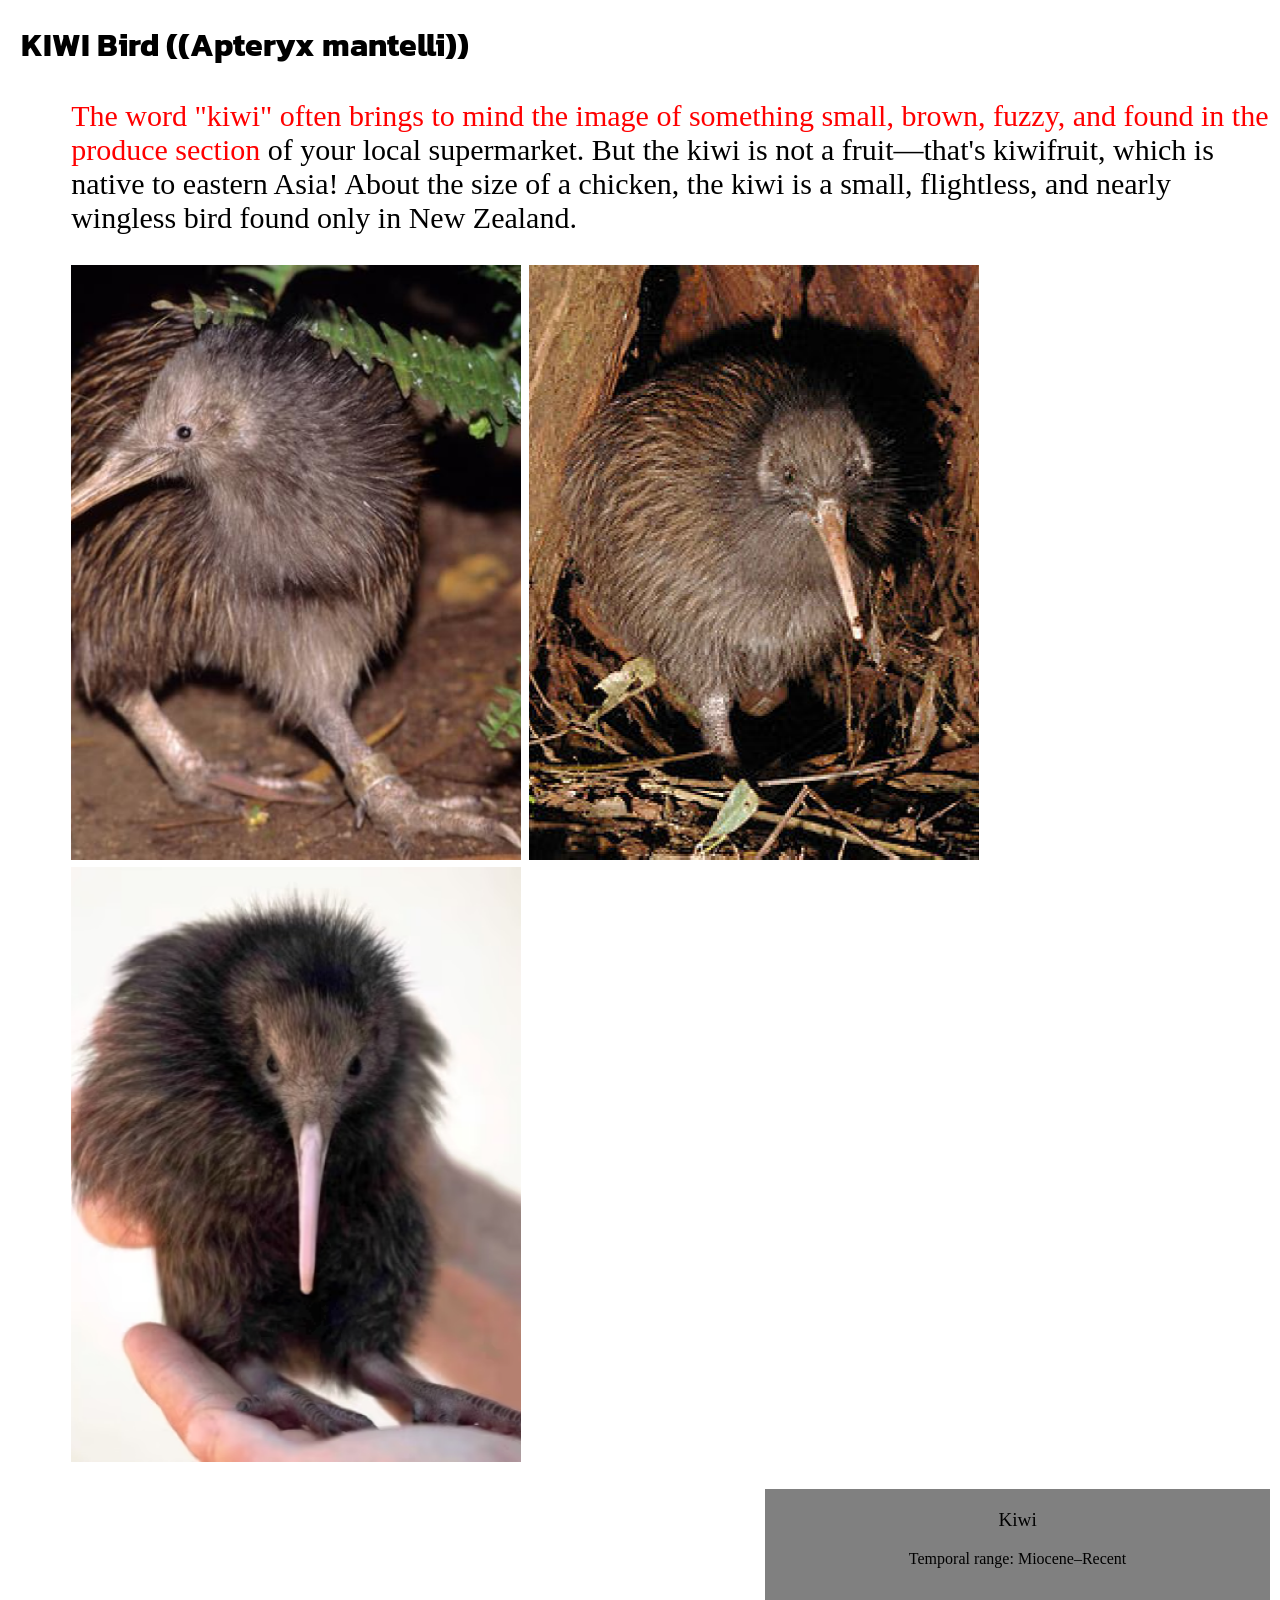
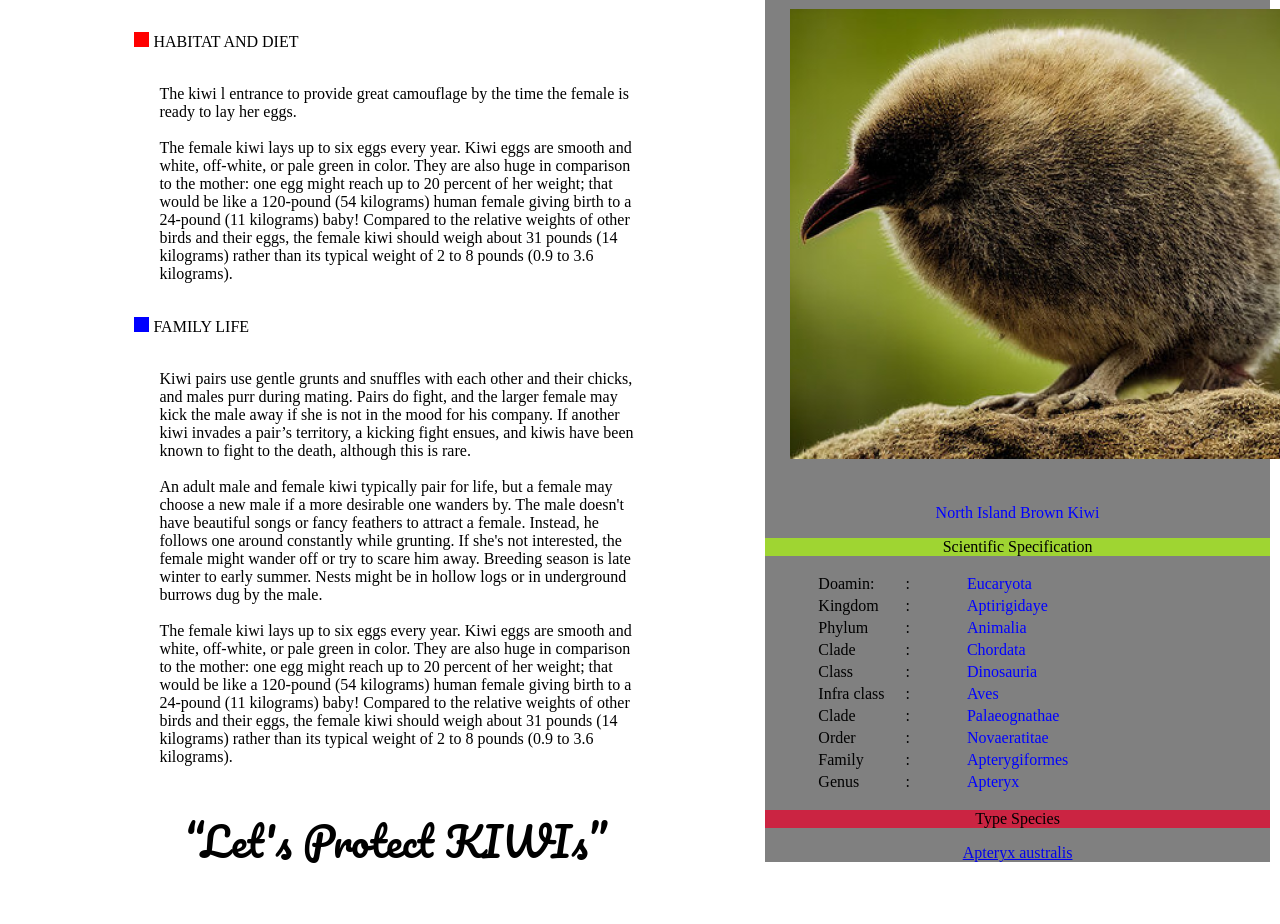
<file: index.html>
<!DOCTYPE html>
<html lang="en">
<head>
  <meta charset="UTF-8">
  <meta name="viewport" content="width=device-width, initial-scale=1.0">
  <title>Document</title>
  <link rel="stylesheet" href="./style.css">
  <link rel="preconnect" href="https://fonts.googleapis.com">
  <link rel="preconnect" href="https://fonts.gstatic.com" crossorigin>
  <link href="https://fonts.googleapis.com/css2?family=Kanit:wght@500&display=swap" rel="stylesheet">
  <link rel="preconnect" href="https://fonts.googleapis.com">
  <link rel="preconnect" href="https://fonts.gstatic.com" crossorigin>
  <link href="https://fonts.googleapis.com/css2?family=Kanit:wght@500&family=Pacifico&display=swap" rel="stylesheet">
</head>
<body>
    <h1 style="font-family: kanit;padding-left: 1%;">KIWI Bird ((Apteryx mantelli))</h1>

    <div style="font-size: 30px; padding-left: 5%;">
    <p>
      <span style="color: red;">The word "kiwi" often brings to mind the image of something small, brown, fuzzy, and found in the produce section</span> 
      of your local supermarket. But the kiwi is not a fruit—that's kiwifruit, which is native to eastern Asia! About the size of a chicken, the kiwi is a small, flightless, and nearly wingless bird found only in New Zealand.
    </p>
    <img src="asset/Rectangle 2.png" alt="kivi pic" class="pic3">
    <img src="asset/Rectangle 3.png" alt="kivi pic" class="pic3">
    <img src="asset/Rectangle 4.png" alt="kivi pic" class="pic3"><br>
  </div>


  <div class="parent">
    <div class="left">
      <p><div id="redbox"></div> HABITAT AND DIET</p><br><div style="padding-left: 5%;">The kiwi l entrance to provide great camouflage by the time the female is ready to lay her eggs. <br><br>
        The female kiwi lays up to six eggs every year. Kiwi eggs are smooth and white, off-white, or pale green in color. They are also huge in comparison to the mother: one egg might reach up to 20 percent of her weight; that would be like a 120-pound (54 kilograms) human female giving birth to a 24-pound (11 kilograms) baby! Compared to the relative weights of other birds and their eggs, the female kiwi should weigh about 31 pounds (14 kilograms) rather than its typical weight of 2 to 8 pounds (0.9 to 3.6 kilograms).</div><br>

        <p><span id="bluebox"></span> FAMILY LIFE</p><br><div style="padding-left: 5%;">Kiwi pairs use gentle grunts and snuffles with each other and their chicks, and males purr      during mating. Pairs do fight, and the larger female may kick the male away if she is not in the mood for his company. If another kiwi invades a pair’s territory, a kicking fight ensues, and kiwis have been known to fight to the death, although this is rare. <br><br>

        An adult male and female kiwi typically pair for life, but a female may choose a new male if a more desirable one wanders by. The male doesn't have beautiful songs or fancy feathers to attract a female. Instead, he follows one around constantly while grunting. If she's not interested, the female might wander off or try to scare him away.
        Breeding season is late winter to early summer. Nests might be in hollow logs or in underground burrows dug by the male.<br><br>
        
        The female kiwi lays up to six eggs every year. Kiwi eggs are smooth and white, off-white, or pale green in color. They are also huge in comparison to the mother: one egg might reach up to 20 percent of her weight; that would be like a 120-pound (54 kilograms) human female giving birth to a 24-pound (11 kilograms) baby! Compared to the relative weights of other birds and their eggs, the female kiwi should weigh about 31 pounds (14 kilograms) rather than its typical weight of 2 to 8 pounds (0.9 to 3.6 kilograms).</div>
        <p style="font-family: pacifico; font-size: 40px;padding-left: 10%;"><q>Let's Protect KIWIs</q></p>
      </div>
    
    <div class="right">

      <p class="center-text" style="font-size: larger;">Kiwi</p><p class="center-text" >Temporal range: Miocene–Recent</p>
      <img src="asset/Rectangle 13.png" alt="kiwi image" id="pic" style="padding: 5%;"><p class="center-text" id="blue">North Island Brown Kiwi</p>
      
      <p class="center-text" style="background-color: rgb(159, 213, 50);">Scientific Specification</p>
        <table style="padding-left: 10%;">
        <tr>
          <td>Doamin:</td>
          <td style="padding-left: 10%;">:</td>
          <td class="blue">Eucaryota</td>
        </tr>
        <tr>
          <td>Kingdom</td>
          <td style="padding-left: 10%;">:</td>
          <td class="blue">Aptirigidaye</td>
        </tr>
        <tr>
          <td>Phylum</td>
          <td style="padding-left: 10%;">:</td>
          <td class="blue">Animalia</td>
        </tr>
        <tr>
          <td>Clade</td>
          <td style="padding-left: 10%;">:</td>
          <td class="blue">Chordata</td>
        </tr>
        <tr>
          <td>Class</td>
          <td style="padding-left: 10%;">:</td>
          <td class="blue">Dinosauria</td>
        </tr>
        <tr>
          <td>Infra class</td>
          <td style="padding-left: 10%;">:</td>
          <td class="blue">Aves</td>
        </tr>
        <tr>
          <td>Clade</td>
          <td style="padding-left: 10%;">:</td>
          <td class="blue">Palaeognathae</td>
        </tr>
        <tr>
          <td>Order</td>
          <td style="padding-left: 10%;">:</td>
          <td class="blue">Novaeratitae</td>
        </tr>
        <tr>
          <td>Family</td>
          <td style="padding-left: 10%;">:</td>
          <td class="blue">Apterygiformes</td>
        </tr>
        <tr>
          <td>Genus</td>
          <td style="padding-left: 10%;">:</td>
          <td class="blue">Apteryx</td>
        </tr>
      </table>
      <p class="center-text" style="background-color: rgb(203, 36, 66);">Type Species</p>
      <div class="center-text"><a href="https://en.wikipedia.org/wiki/Southern_brown_kiwi">Apteryx australis</a></div>
    </div>
</div>

</body>
</html>
</file>
<file: style.css>
.left{
    padding-left: 10%;
    padding-right: 10%;
    display: inline-block;
    width:  500px;
}

.right{
    display: inline-block;
    width: 40%;
    background-color: grey;
    margin-top: 20px;
}

.pic3{
    width: 450px;
    height: 595px;
}
#pic{
    width: 528px;
    height: 450px;
}
.center-text{
    text-align: center;
}
#redbox{
    display: inline-block;  
    background-color: red;
    height: 15px;
    width: 15px;
}
#bluebox{
    background-color: blue;
    height: 5px;
    height: 15px;
    width: 15px;
    display: inline-block;
}
.blue{
    color: blue;
    padding-left: 40%;
}
#blue{
    padding-top: 0px;
    color: blue;
}
</file>
